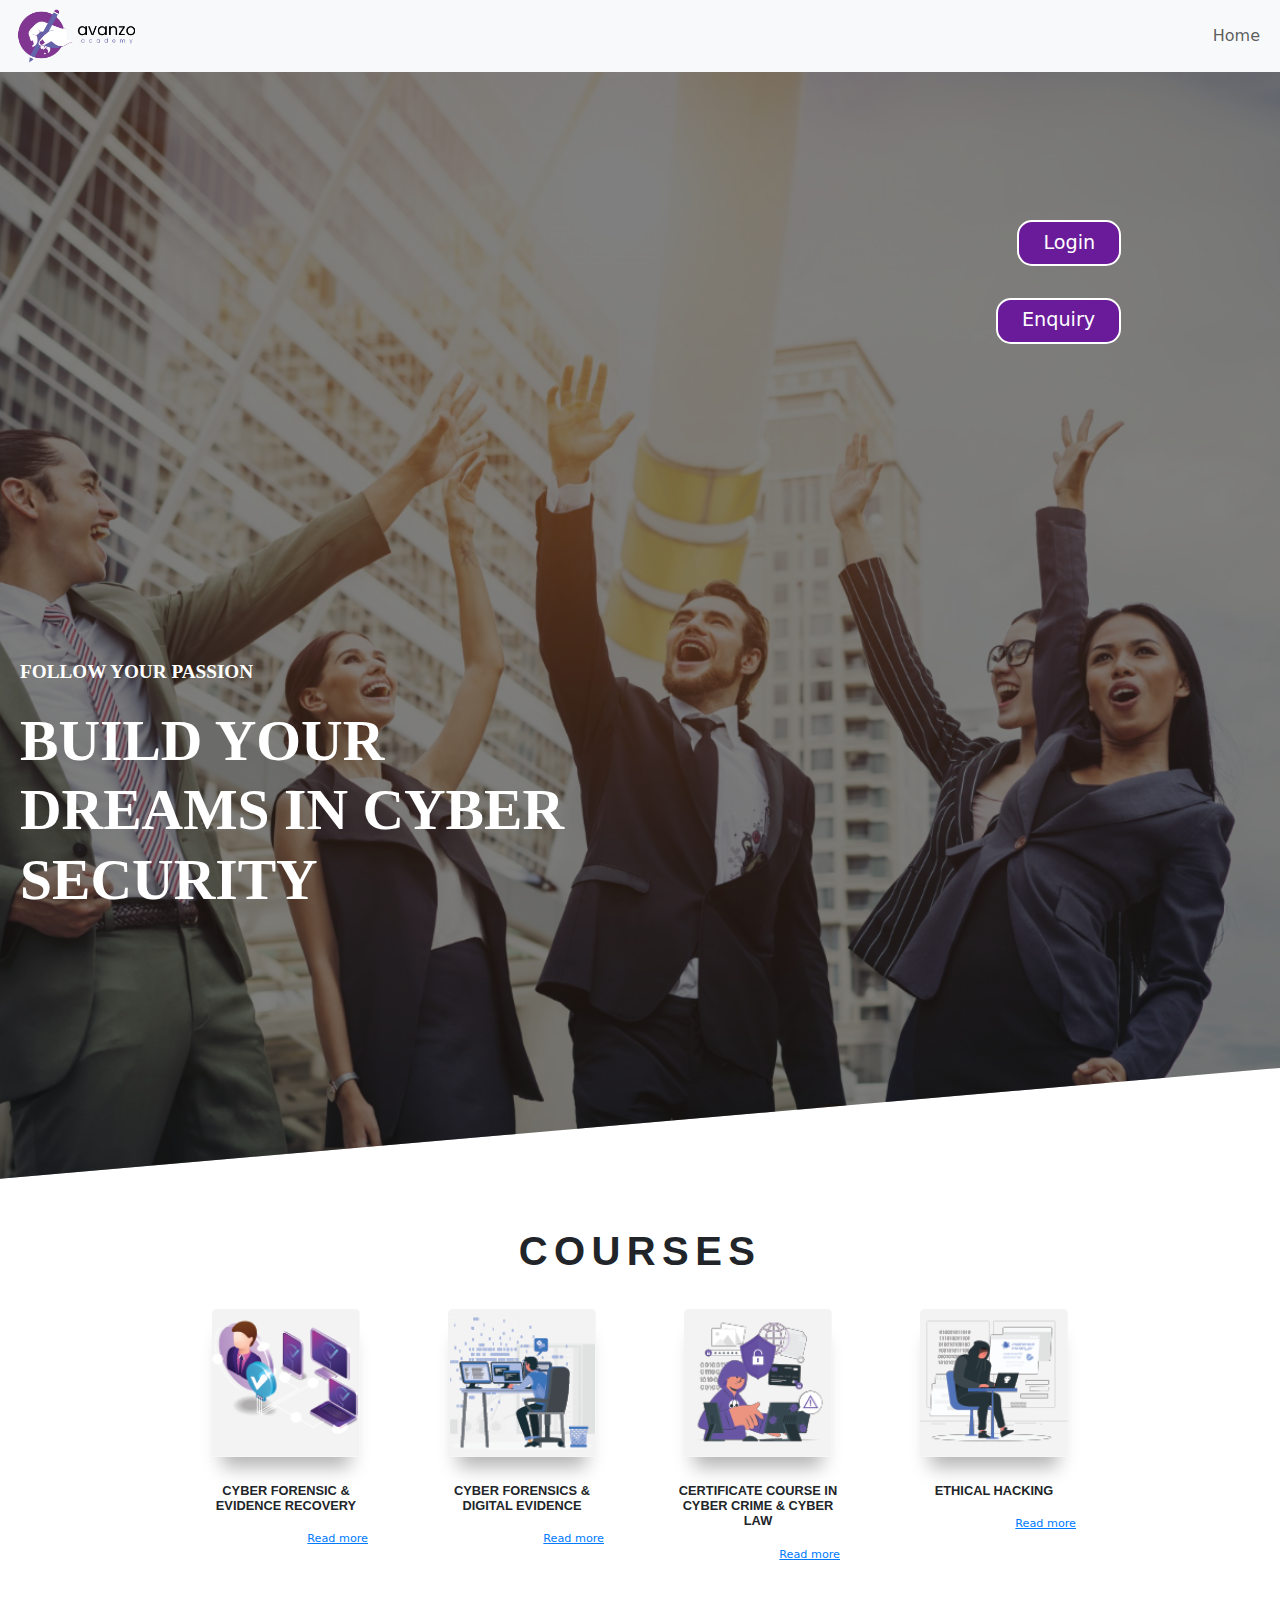
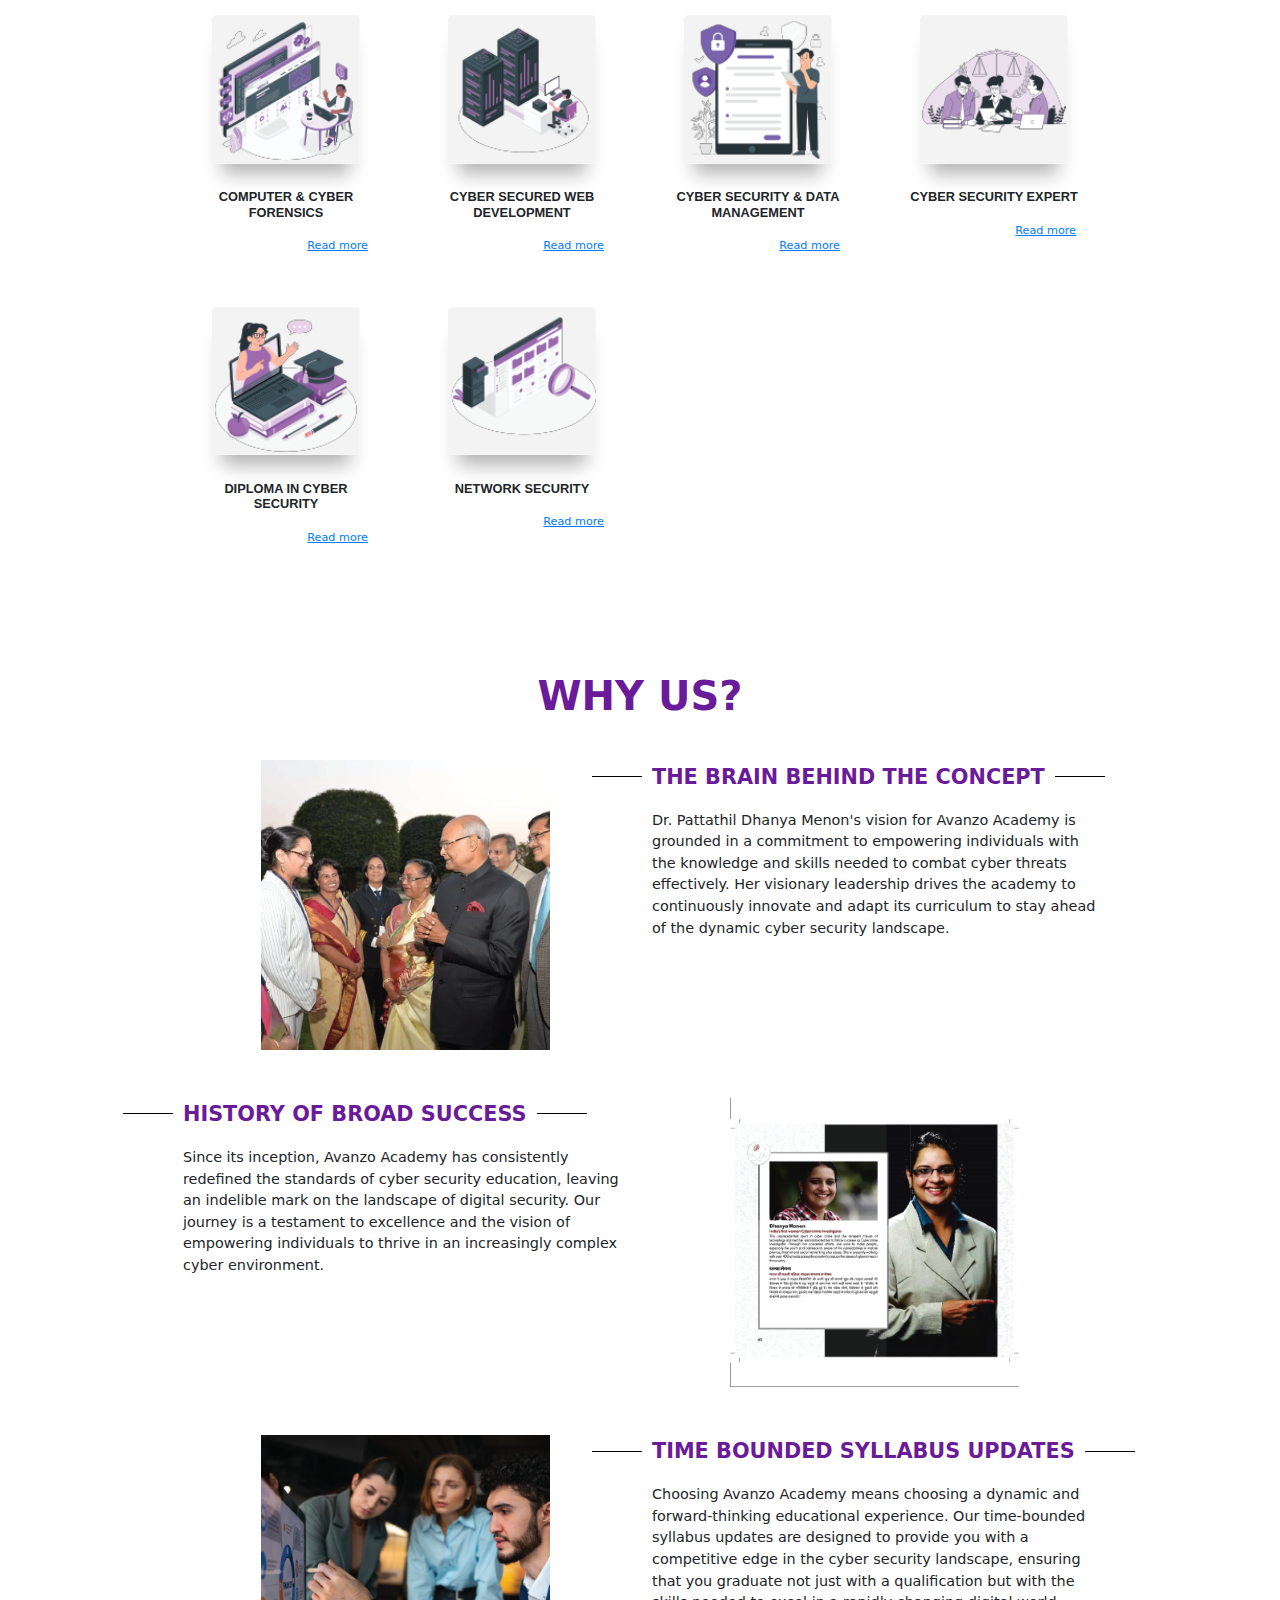
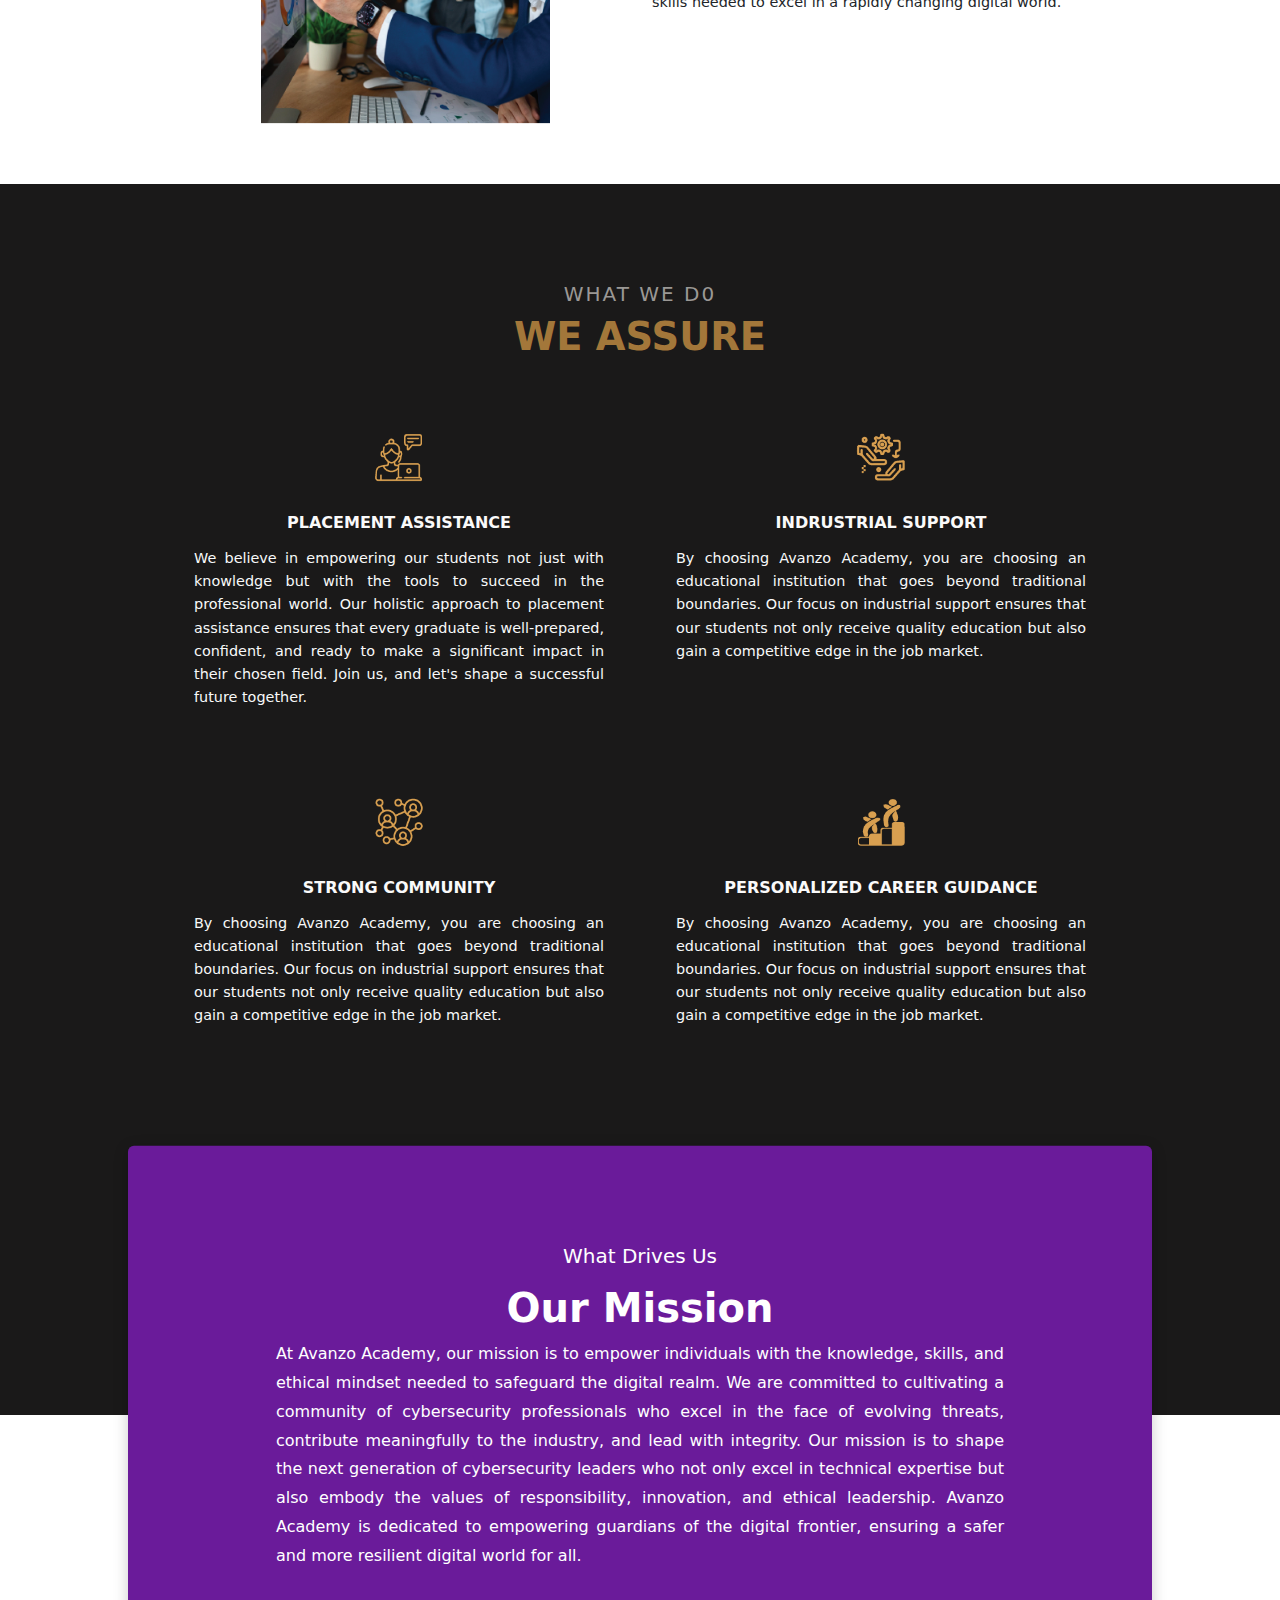
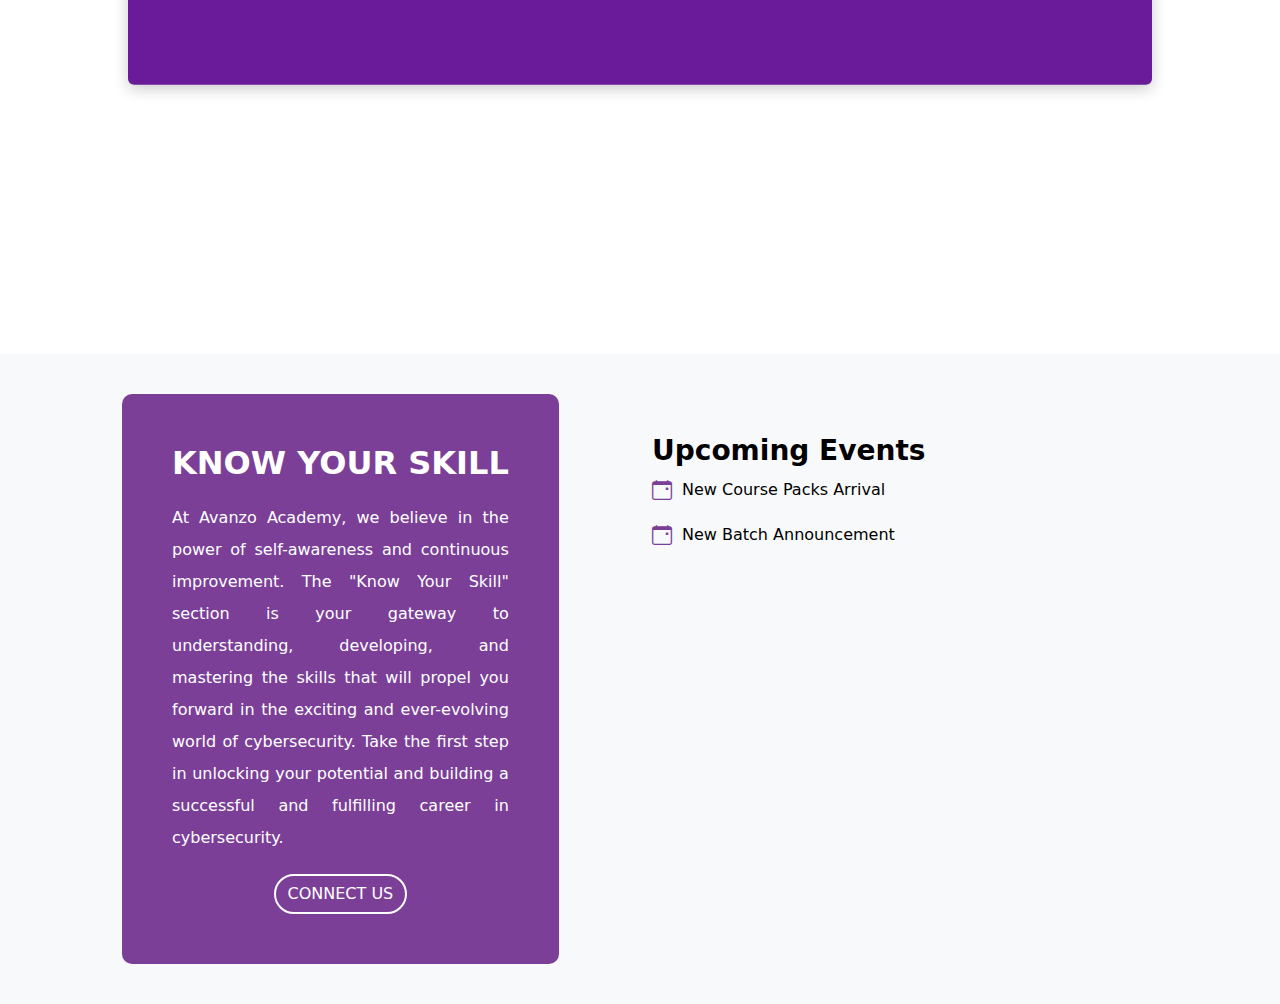
<file: index.html>
<!DOCTYPE html>
<html lang="en">

<head>
    <meta charset="UTF-8">
    <meta name="viewport" content="width=device-width, initial-scale=1.0">
    <title>Avanzo Academy</title>
    <!-- Bootstrap CSS -->
    <link href="https://cdn.jsdelivr.net/npm/bootstrap@5.3.0-alpha1/dist/css/bootstrap.min.css" rel="stylesheet">
    <link rel="stylesheet" href="style.css">
</head>

<body>

    <!-- Navbar -->
    <nav class="navbar navbar-expand-lg navbar-light bg-light">
        <div class="container-fluid">
            <img src="image/logo.png" alt="Futuh International Logo" width="130" height="auto">
            <button class="navbar-toggler" type="button" data-bs-toggle="collapse" data-bs-target="#navbarNav"
                aria-controls="navbarNav" aria-expanded="false" aria-label="Toggle navigation">
                <span class="navbar-toggler-icon"></span>
            </button>
            <div class="collapse navbar-collapse" id="navbarNav">
                <ul class="navbar-nav ms-auto">
                    <li class="nav-item">
                        <a class="nav-link" href="#">Home</a>
                    </li>
                </ul>
            </div>
        </div>
    </nav>

    <section class="hero-section">
        <div class="overlay"></div>
        <div class="container hero-container">
            <div class="hero-content">
                <p>FOLLOW YOUR PASSION</p>
                <h1>BUILD YOUR DREAMS IN CYBER SECURITY</h1>
            </div>
            <div class="btn-group">
                <button class="btn-custom">Login</button>
                <a href="enquiry.html"><button class="btn-custom">Enquiry</button></a>
          
    </section>



    <!-- Course Section -->


    <div class="container course-conatiner my-5">
        <h1 class="text-center mb-4 course-title-section">COURSES</h1>
        <div class="row row-cols-1 row-cols-sm-2 row-cols-md-4 g-4">
            <div class="col">
                <div class="card course-card border-0 text-center">
                    <img src="image/icon1.png" class="card-img-top" alt="Cyber Forensic & Evidence Recovery">
                    <div class="card-body">
                        <p class="course-card-title">CYBER FORENSIC & EVIDENCE RECOVERY</p>

                        <a href="course_contents.html" class="course-link">Read more</a>
                    </div>
                </div>
            </div>
            <div class="col">
                <div class="card course-card border-0 text-center">
                    <img src="image/icon2.png" class="card-img-top" alt="Cyber Forensics & Digital Evidence">
                    <div class="card-body">
                        <p class="course-card-title">CYBER FORENSICS & DIGITAL EVIDENCE</p>

                        <a href="course_contents.html" class="course-link">Read more</a>
                    </div>
                </div>
            </div>
            <div class="col">
                <div class="card course-card border-0 text-center">
                    <img src="image/icon3.png" class="card-img-top" alt="Certificate Course in Cyber Crime & Cyber Law">
                    <div class="card-body">
                        <p class="course-card-title">CERTIFICATE COURSE IN CYBER CRIME & CYBER LAW</p>
                        <a href="course_contents.html" class="course-link">Read more</a>
                    </div>
                </div>
            </div>
            <div class="col">
                <div class="card course-card border-0 text-center">
                    <img src="image/icon4.png" class="card-img-top" alt="Ethical Hacking">
                    <div class="card-body">
                        <p class="course-card-title">ETHICAL HACKING</p>
                        <a href="course_contents.html" class="course-link">Read more</a>
                    </div>
                </div>
            </div>
            <div class="col">
                <div class="card course-card border-0 text-center">
                    <img src="image/icon5.png" class="card-img-top" alt="Computer & Cyber Forensics">
                    <div class="card-body">
                        <p class="course-card-title">COMPUTER & CYBER FORENSICS</p>
                        <a href="course_contents.html" class="course-link">Read more</a>
                    </div>
                </div>
            </div>
            <div class="col">
                <div class="card course-card border-0 text-center">
                    <img src="image/icon6.png" class="card-img-top" alt="Cyber Secured Web Development">
                    <div class="card-body">
                        <p class="course-card-title">CYBER SECURED WEB DEVELOPMENT</p>
                            
                        <a href="course_contents.html" class="course-link">Read more</a>
                    </div>
                </div>
            </div>
            <div class="col">
                <div class="card course-card border-0 text-center">
                    <img src="image/icon7.png" class="card-img-top" alt="Cyber Security & Data Management">
                    <div class="card-body">
                        <p class="course-card-title">CYBER SECURITY & DATA MANAGEMENT</p>
                            

                        <a href="course_contents.html" class="course-link">Read more</a>
                    </div>
                </div>
            </div>
            <div class="col">
                <div class="card course-card border-0 text-center">
                    <img src="image/icon8.png" class="card-img-top" alt="Cyber Security Expert">
                    <div class="card-body">
                        <p class="course-card-title">CYBER SECURITY EXPERT</p>
                        <a href="course_contents.html" class="course-link">Read more</a>
                    </div>
                </div>
            </div>
            <div class="col">
                <div class="card course-card border-0 text-center">
                    <img src="image/icon9.png" class="card-img-top" alt="Diploma in Cyber Security">
                    <div class="card-body">
                        <p class="course-card-title">DIPLOMA IN CYBER SECURITY</p>
                            
                        <a href="course_contents.html" class="course-link">Read more</a>
                    </div>
                </div>
            </div>
            <div class="col">
                <div class="card course-card border-0 text-center">
                    <img src="image/icon10.png" class="card-img-top" alt="Network Security">
                    <div class="card-body">
                        <p class="course-card-title">NETWORK SECURITY</p>
                        <a href="course_contents.html" class="course-link">Read more</a>
                    </div>
                </div>
            </div>
        </div>
    </div>



    <div class="container why-us-section">
        <h1 class="why-us-title">WHY US?</h1>

        <!-- Item 1 -->
        <div class="row why-us-item align-items-center mb-5">
            <div class="col-sm-12 col-md-6 text-center">
                <img src="image/p2.png" alt="The Brain Behind The Concept" class="why-us-image img-fluid">
            </div>
            <div class="col-sm-12 col-md-6 why-us-text">
                <h3 class="why-us-item-title">The Brain Behind The Concept</h3>
                <p>
                    Dr. Pattathil Dhanya Menon's vision for Avanzo Academy is grounded in a commitment to empowering individuals with the knowledge and skills needed to combat cyber threats effectively. Her visionary leadership drives the academy to continuously innovate and adapt its curriculum to stay ahead of the dynamic cyber security landscape.
                </p>
            </div>
        </div>

        <!-- Item 2 -->
        <div class="row why-us-item align-items-center mb-5">
            <div class="col-sm-12 col-md-6 order-md-2 text-center">
                <img src="image/pic.png" alt="History of Broad Success" class="why-us-image img-fluid">
            </div>
            <div class="col-sm-12 col-md-6 why-us-text">
                <h3 class="why-us-item-title">History of Broad Success</h3>
                <p>
                    Since its inception, Avanzo Academy has consistently redefined the standards of cyber security education, leaving an indelible mark on the landscape of digital security. Our journey is a testament to excellence and the vision of empowering individuals to thrive in an increasingly complex cyber environment.
                </p>
            </div>
        </div>

        <!-- Item 3 -->
        <div class="row why-us-item align-items-center">
            <div class="col-sm-12 col-md-6 text-center">
                <img src="image/pc2.png" alt="Time Bounded Syllabus Updates" class="why-us-image img-fluid">
            </div>
            <div class="col-sm-12 col-md-6 why-us-text">
                <h3 class="why-us-item-title">Time Bounded Syllabus Updates</h3>
                <p>
                    Choosing Avanzo Academy means choosing a dynamic and forward-thinking educational experience. Our time-bounded syllabus updates are designed to provide you with a competitive edge in the cyber security landscape, ensuring that you graduate not just with a qualification but with the skills needed to excel in a rapidly changing digital world.
                </p>
            </div>
        </div>
    </div>




    <section class="what-we-do-section py-5">
        <div class="container what-we-do-container">
            <div class="text-center mb-5">
                <h5 class="text-uppercase">WHAT WE D0</h5>
                <h2 class="fw-bold">WE ASSURE</h2>
            </div>
            <div class="row g-4">
                <!-- Placement Assistance -->
                <div class="col-md-6">
                    <div class="assure-card p-4 h-100">
                        <div class="icon mb-3">
                            <img src="image/a1.png" alt="Placement Assistance Icon">
                        </div>
                        <h4 class="">PLACEMENT ASSISTANCE</h4>
                        <p>We believe in empowering our students not just with knowledge but with the tools to succeed in the professional world. Our holistic approach to placement assistance ensures that every graduate is well-prepared, confident, and ready to make a significant impact in their chosen field. Join us, and let's shape a successful future together.</p>
                    </div>
                </div>
                <!-- Industrial Support -->
                <div class="col-md-6">
                    <div class="assure-card p-4 h-100">
                        <div class="icon mb-3">
                            <img src="image/a2.png" alt="Industrial Support Icon">
                        </div>
                        <h4 class="">INDRUSTRIAL SUPPORT</h4>
                        <p>By choosing Avanzo Academy, you are choosing an educational institution that goes beyond traditional boundaries. Our focus on industrial support ensures that our students not only receive quality education but also gain a competitive edge in the job market.</p>
                    </div>
                </div>
                <!-- Industrial Support -->
                <div class="col-md-6">
                    <div class="assure-card p-4 h-100">
                        <div class="icon mb-3">
                            <img src="image/a3.png" alt="Industrial Support Icon">
                        </div>
                        <h4 class="">STRONG COMMUNITY</h4>
                        <p>By choosing Avanzo Academy, you are choosing an educational institution that goes beyond traditional boundaries. Our focus on industrial support ensures that our students not only receive quality education but also gain a competitive edge in the job market.</p>
                    </div>
                </div>
                <!-- Industrial Support -->
                <div class="col-md-6">
                    <div class="assure-card p-4 h-100">
                        <div class="icon mb-3">
                            <img src="image/a4.png" alt="Industrial Support Icon">
                        </div>
                        <h4 class="">PERSONALIZED CAREER GUIDANCE</h4>
                        <p>By choosing Avanzo Academy, you are choosing an educational institution that goes beyond traditional boundaries. Our focus on industrial support ensures that our students not only receive quality education but also gain a competitive edge in the job market.</p>
                    </div>
                </div>
            </div>
        </div>
    </section>
     <!-- Custom Container -->
  <div class="custom-container text-white text-center p-5 rounded">
    <div class="mission-text" >
    <h5 class="mb-3">What Drives Us</h5>
    <h1 class="fw-bold">Our Mission</h1>
    <p>
      At Avanzo Academy, our mission is to empower individuals with the knowledge, skills, and ethical mindset needed to safeguard the digital realm. 
      We are committed to cultivating a community of cybersecurity professionals who excel in the face of evolving threats, contribute meaningfully to the industry, 
      and lead with integrity. Our mission is to shape the next generation of cybersecurity leaders who not only excel in technical expertise but also embody 
      the values of responsibility, innovation, and ethical leadership. Avanzo Academy is dedicated to empowering guardians of the digital frontier, ensuring a safer 
      and more resilient digital world for all.
    </p>
    </div>
  </div>
    <section class="know section">
    <div class="section-wrapper">
        <div class="container">
            <div class="row align-items-start">
                <!-- Know Your Skill Section -->
                <div class="col-md-6 mb-4 mb-md-0">
                    <div class="know-your-skill">
                        <h2>KNOW YOUR SKILL</h2>
                        <p>At Avanzo Academy, we believe in the power of self-awareness and continuous improvement. The "Know Your Skill" section is your gateway to understanding, developing, and mastering the skills that will propel you forward in the exciting and ever-evolving world of cybersecurity. Take the first step in unlocking your potential and building a successful and fulfilling career in cybersecurity.</p>
                        <a href="#" class="btn btn-outline-light">CONNECT US</a>
                    </div>
                </div>
    
                <!-- Upcoming Events Section -->
                <div class="col-md-6">
                    <div class="upcoming-events">
                        <h3>Upcoming Events</h3>
                        <div class="event">
                            <i class="bi bi-calendar-event"></i>
                            <span>New Course Packs Arrival</span>
                        </div>
                        <div class="event">
                            <i class="bi bi-calendar-event"></i>
                            <span>New Batch Announcement</span>
                        </div>
                    </div>
                </div>
            </div>
    
            <!-- Social Media Icons -->
        </div>
    </div>
</section>
  


    <!-- Bootstrap JS -->
    <script src="https://cdn.jsdelivr.net/npm/bootstrap@5.3.0/dist/js/bootstrap.bundle.min.js"></script>
    <script src="https://cdn.jsdelivr.net/npm/@popperjs/core@2.11.6/dist/umd/popper.min.js"></script>
    <link href="https://cdn.jsdelivr.net/npm/bootstrap-icons/font/bootstrap-icons.css" rel="stylesheet">
    <script src="https://cdn.jsdelivr.net/npm/bootstrap@5.3.0-alpha1/dist/js/bootstrap.bundle.min.js"></script>
</body>

</html>
</file>
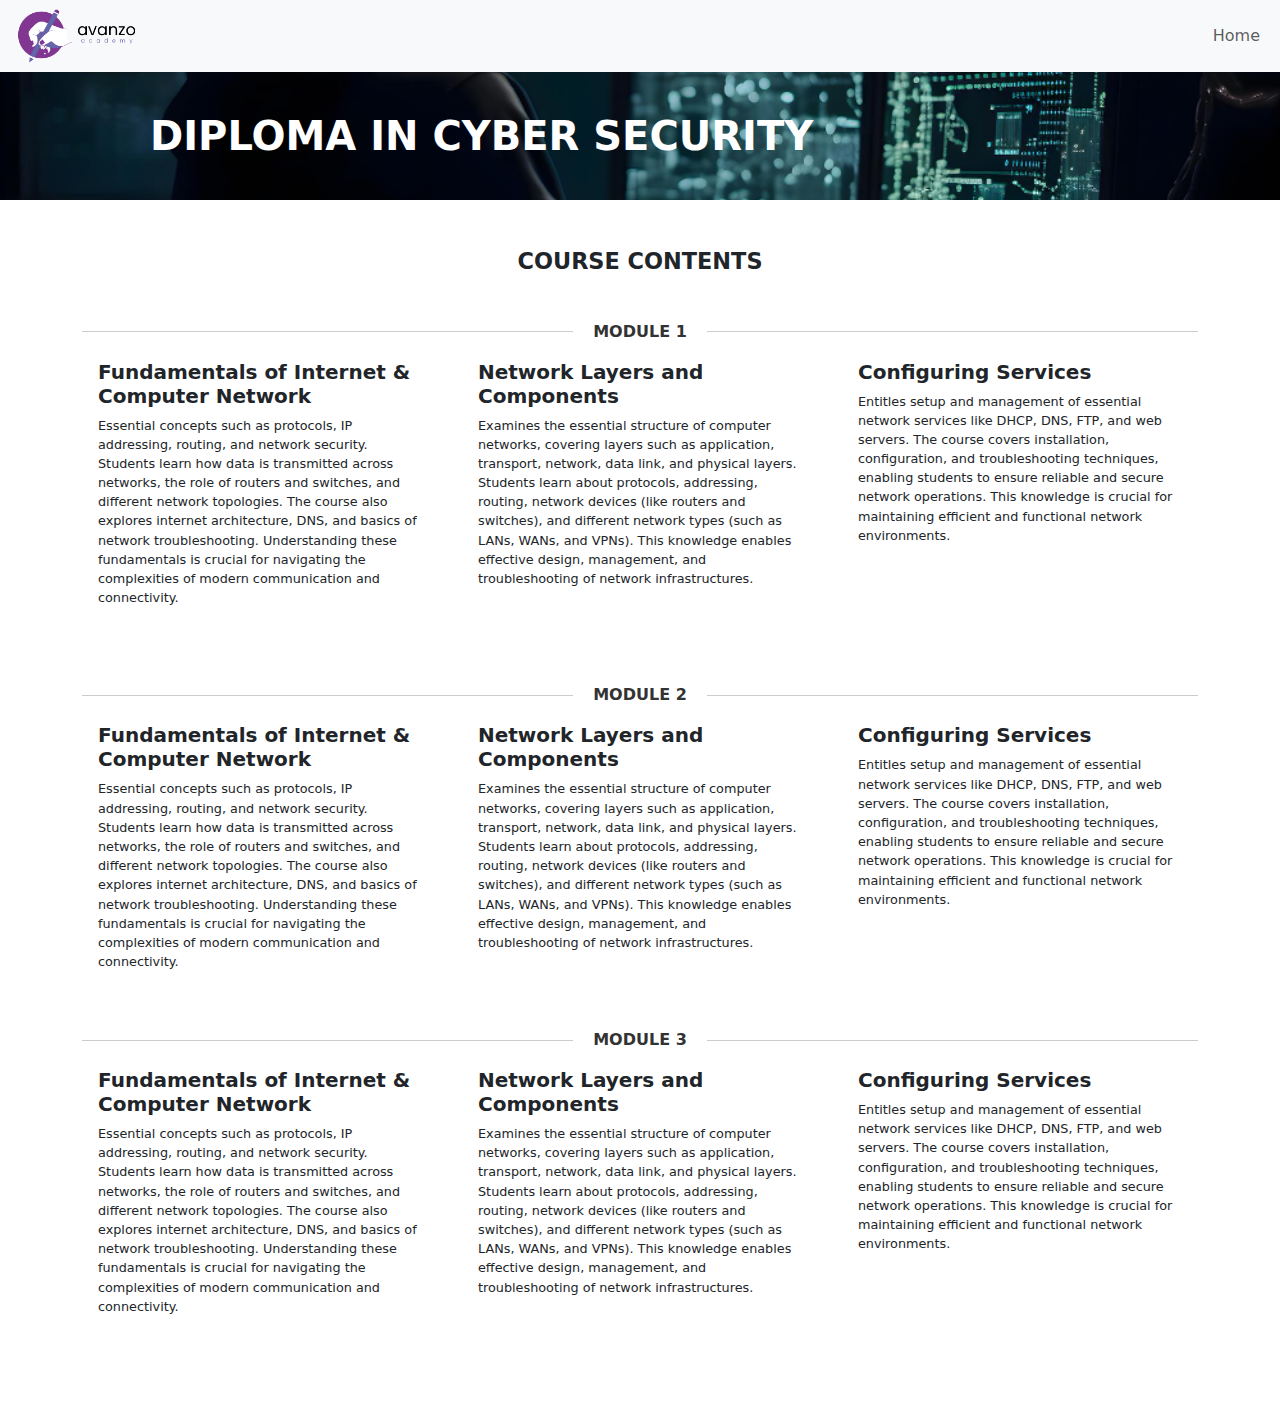
<file: course_contents.html>
<!DOCTYPE html>
<html lang="en">
<head>
    <meta charset="UTF-8">
    <meta name="viewport" content="width=device-width, initial-scale=1.0">
    <title>Course Contents</title>
    <link href="https://cdn.jsdelivr.net/npm/bootstrap@5.3.0/dist/css/bootstrap.min.css" rel="stylesheet">
    <link rel="stylesheet" href="style.css">
</head>
<body>

    
    <!-- Navbar -->
    <nav class="navbar navbar-expand-lg navbar-light bg-light">
        <div class="container-fluid">
            <img src="image/logo.png" alt="Futuh International Logo" width="130" height="auto">
            <button class="navbar-toggler" type="button" data-bs-toggle="collapse" data-bs-target="#navbarNav"
                aria-controls="navbarNav" aria-expanded="false" aria-label="Toggle navigation">
                <span class="navbar-toggler-icon"></span>
            </button>
            <div class="collapse navbar-collapse" id="navbarNav">
                <ul class="navbar-nav ms-auto">
                    <li class="nav-item">
                        <a class="nav-link" href="#">Home</a>
                    </li>
                </ul>
            </div>
        </div>
    </nav>


    <div class="text-center cta-section mb-4">
        <h1 class="cta-heading">DIPLOMA IN CYBER SECURITY</h1>
    </div>


    <div class="container my-5">
        <h2 class="course-contents-title">COURSE CONTENTS</h2>
        <div class="module-separator">
          <span class="module-text">MODULE 1</span>
        </div>
        <div class="row">
            <div class="col-md-4 mb-4">
                <div class="card h-100 border-0">
                    <div class="card-body">
                        <h5 class="card-title fw-bold">Fundamentals of Internet & Computer Network</h5>
                        <p class="course-content-card-text">
                            Essential concepts such as protocols, IP addressing, routing, and network security.
                            Students learn how data is transmitted across networks, the role of routers and switches, and
                            different network topologies. The course also explores internet architecture, DNS, and basics
                            of network troubleshooting. Understanding these fundamentals is crucial for navigating the
                            complexities of modern communication and connectivity.
                        </p>
                    </div>
                </div>
            </div>
            <div class="col-md-4 mb-4">
                <div class="card h-100 border-0">
                    <div class="card-body">
                        <h5 class="card-title fw-bold">Network Layers and Components</h5>
                        <p class="course-content-card-text">
                            Examines the essential structure of computer networks, covering layers such as application,
                            transport, network, data link, and physical layers. Students learn about protocols, addressing,
                            routing, network devices (like routers and switches), and different network types (such as LANs,
                            WANs, and VPNs). This knowledge enables effective design, management, and troubleshooting of
                            network infrastructures.
                        </p>
                    </div>
                </div>
            </div>
            <div class="col-md-4 mb-4">
                <div class="card h-100 border-0">
                    <div class="card-body">
                        <h5 class="card-title fw-bold">Configuring Services</h5>
                        <p class="course-content-card-text">
                            Entitles setup and management of essential network services like DHCP, DNS, FTP, and web servers.
                            The course covers installation, configuration, and troubleshooting techniques, enabling students
                            to ensure reliable and secure network operations. This knowledge is crucial for maintaining
                            efficient and functional network environments.
                        </p>
                    </div>
                </div>
            </div>
        </div>

        <div class="module-separator">
            <span class="module-text">MODULE 2</span>
          </div>
        <div class="row gy-4">
            <div class="col-lg-4 lg-md-6">
                <div class="card h-100 border-0">
                    <div class="card-body">
                        <h5 class="card-title fw-bold">Fundamentals of Internet & Computer Network</h5>
                        <p class="course-content-card-text">
                            Essential concepts such as protocols, IP addressing, routing, and network security.
                            Students learn how data is transmitted across networks, the role of routers and switches, and
                            different network topologies. The course also explores internet architecture, DNS, and basics
                            of network troubleshooting. Understanding these fundamentals is crucial for navigating the
                            complexities of modern communication and connectivity.
                        </p>
                    </div>
                </div>
            </div>
            <div class="col-md-4 mb-4">
                <div class="card h-100 border-0">
                    <div class="card-body">
                        <h5 class="card-title fw-bold">Network Layers and Components</h5>
                        <p class="course-content-card-text">
                            Examines the essential structure of computer networks, covering layers such as application,
                            transport, network, data link, and physical layers. Students learn about protocols, addressing,
                            routing, network devices (like routers and switches), and different network types (such as LANs,
                            WANs, and VPNs). This knowledge enables effective design, management, and troubleshooting of
                            network infrastructures.
                        </p>
                    </div>
                </div>
            </div>
            <div class="col-md-4 mb-4">
                <div class="card h-100 border-0">
                    <div class="card-body">
                        <h5 class="card-title fw-bold">Configuring Services</h5>
                        <p class="course-content-card-text">
                            Entitles setup and management of essential network services like DHCP, DNS, FTP, and web servers.
                            The course covers installation, configuration, and troubleshooting techniques, enabling students
                            to ensure reliable and secure network operations. This knowledge is crucial for maintaining
                            efficient and functional network environments.
                        </p>
                    </div>
                </div>
            </div>
        </div>

        <div class="module-separator">
            <span class="module-text">MODULE 3</span>
          </div>
        <div class="row gy-4">
            <div class="col-lg-4 lg-md-6">
                <div class="card h-100 border-0">
                    <div class="card-body">
                        <h5 class="card-title fw-bold">Fundamentals of Internet & Computer Network</h5>
                        <p class="course-content-card-text">
                            Essential concepts such as protocols, IP addressing, routing, and network security.
                            Students learn how data is transmitted across networks, the role of routers and switches, and
                            different network topologies. The course also explores internet architecture, DNS, and basics
                            of network troubleshooting. Understanding these fundamentals is crucial for navigating the
                            complexities of modern communication and connectivity.
                        </p>
                    </div>
                </div>
            </div>
            <div class="col-md-4 mb-4">
                <div class="card h-100 border-0">
                    <div class="card-body">
                        <h5 class="card-title fw-bold">Network Layers and Components</h5>
                        <p class="course-content-card-text">
                            Examines the essential structure of computer networks, covering layers such as application,
                            transport, network, data link, and physical layers. Students learn about protocols, addressing,
                            routing, network devices (like routers and switches), and different network types (such as LANs,
                            WANs, and VPNs). This knowledge enables effective design, management, and troubleshooting of
                            network infrastructures.
                        </p>
                    </div>
                </div>
            </div>
            <div class="col-md-4 mb-4">
                <div class="card h-100 border-0">
                    <div class="card-body">
                        <h5 class="card-title fw-bold">Configuring Services</h5>
                        <p class="course-content-card-text">
                            Entitles setup and management of essential network services like DHCP, DNS, FTP, and web servers.
                            The course covers installation, configuration, and troubleshooting techniques, enabling students
                            to ensure reliable and secure network operations. This knowledge is crucial for maintaining
                            efficient and functional network environments.
                        </p>
                    </div>
                </div>
            </div>
        </div>
    </div>

    <script src="https://cdn.jsdelivr.net/npm/bootstrap@5.3.0/dist/js/bootstrap.bundle.min.js"></script>
</body>
</html>
</file>
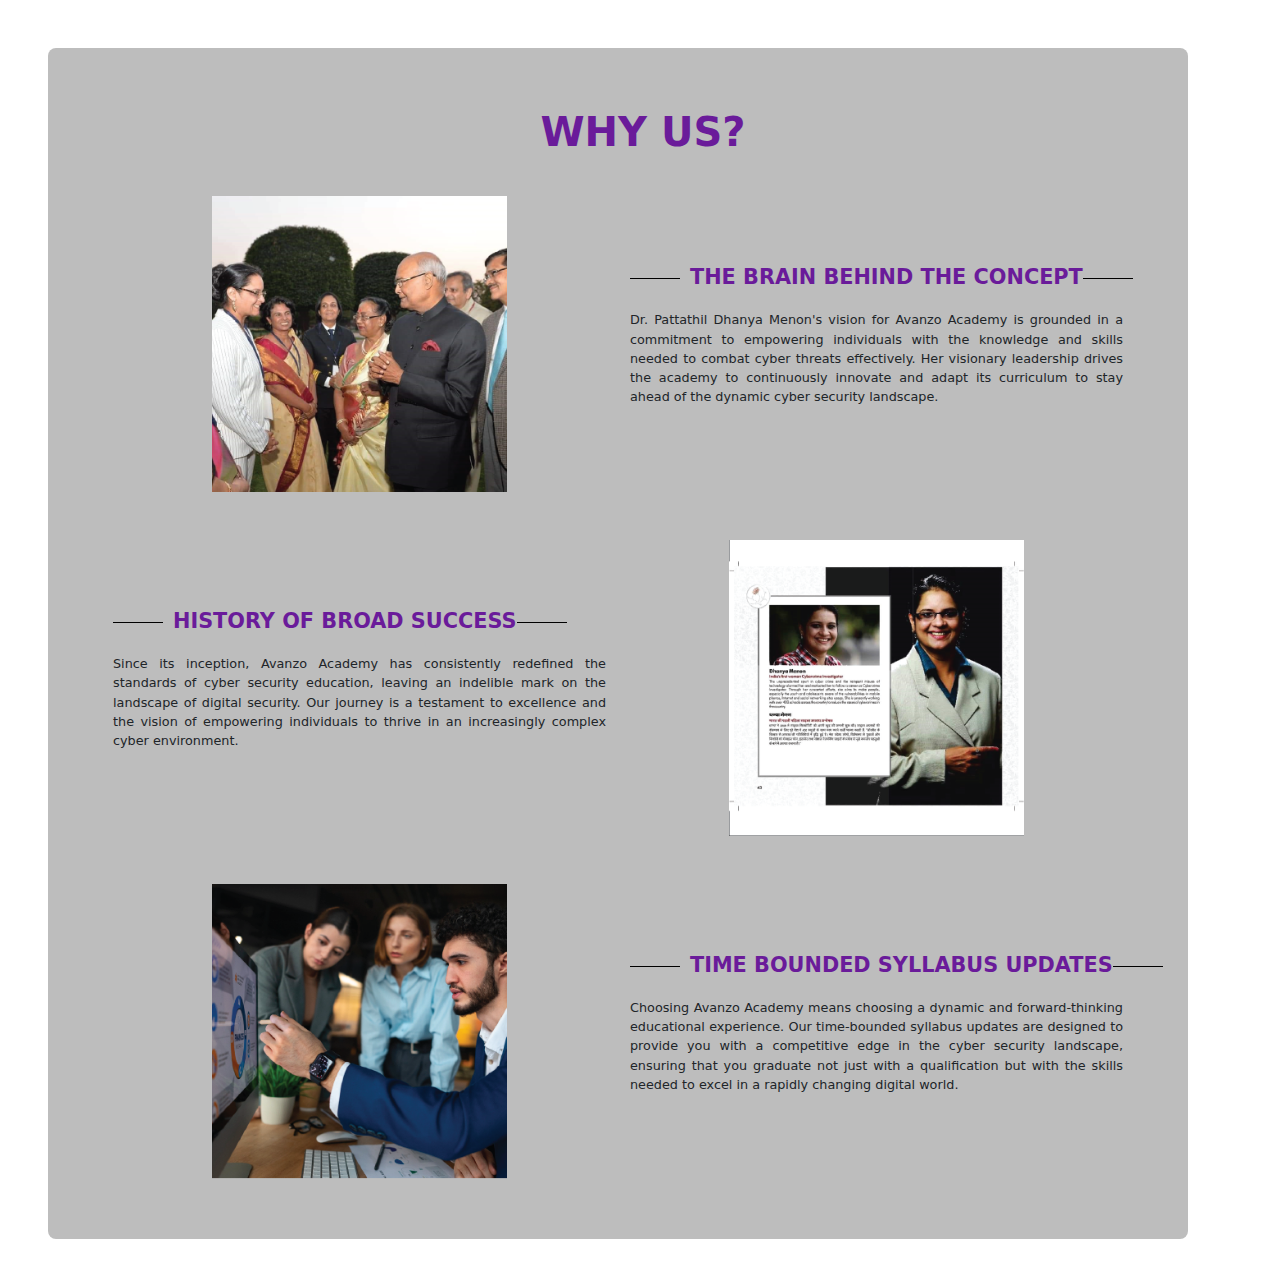
<file: courses.html>
<!DOCTYPE html>
<html lang="en">
<head>
    <meta charset="UTF-8">
    <meta name="viewport" content="width=device-width, initial-scale=1.0">
    <title>Courses Section</title>
    <link href="https://cdn.jsdelivr.net/npm/bootstrap@5.3.0-alpha3/dist/css/bootstrap.min.css" rel="stylesheet">
    <style>
       .why-us-section {
    margin: 48px;
    padding: 60px 65px;
    background-color: #bdbdbd;
    border-radius: 8px;
}

.why-us-title {
    font-size: 2.5rem;
    font-weight: bolder;
    color: #6a1b9a;
    text-align: center;
    margin-bottom: 40px;
    margin-left: 50px;
}

.why-us-item-title {
    font-size: 1.3rem;
    font-weight: bold;
    color: #6a1b9a;
    text-transform: uppercase;
    text-align: left;
    margin-bottom: 20px;
    position: relative;
    margin-left: 60px;
}

.why-us-item-title::before,
.why-us-item-title::after {
    content: "";
    position: absolute;
    top: 50%;
    width: 50px;
    height: 1px;
    background-color: #000;
}

.why-us-item-title::before {
    left: -60px;
}

.why-us-image {
    width: 60%;
}

.why-us-text p {
    font-size: 0.8rem;
    text-align: justify;
}

@media (max-width: 768px) {

    .why-us-section {
        margin: 50px 0;
    }
    .why-us-item-title {
        text-align: center;
    }

    .why-us-item-title::before,
    .why-us-item-title::after {
        display: none;
    }

    .why-us-image {
        margin-bottom: 20px;
    }
}

    </style>
</head>
<body>
    <div class="container why-us-section">
        <h1 class="why-us-title">WHY US?</h1>
    
        <!-- Item 1 -->
        <div class="row why-us-item align-items-center mb-5">
            <div class="col-md-6 text-center">
                <img src="p2.png" alt="The Brain Behind The Concept" class="why-us-image img-fluid">
            </div>
            <div class="col-md-6 why-us-text">
                <h3 class="why-us-item-title">The Brain Behind The Concept</h3>
                <p>
                    Dr. Pattathil Dhanya Menon's vision for Avanzo Academy is grounded in a commitment to empowering individuals with the knowledge and skills needed to combat cyber threats effectively. Her visionary leadership drives the academy to continuously innovate and adapt its curriculum to stay ahead of the dynamic cyber security landscape.
                </p>
            </div>
        </div>
    
        <!-- Item 2 -->
        <div class="row why-us-item align-items-center mb-5">
            <div class="col-md-6 order-md-2 text-center">
                <img src="pic.png" alt="History of Broad Success" class="why-us-image img-fluid">
            </div>
            <div class="col-md-6 why-us-text">
                <h3 class="why-us-item-title">History of Broad Success</h3>
                <p>
                    Since its inception, Avanzo Academy has consistently redefined the standards of cyber security education, leaving an indelible mark on the landscape of digital security. Our journey is a testament to excellence and the vision of empowering individuals to thrive in an increasingly complex cyber environment.
                </p>
            </div>
        </div>
    
        <!-- Item 3 -->
        <div class="row why-us-item align-items-center">
            <div class="col-md-6 text-center">
                <img src="pc2.png" alt="Time Bounded Syllabus Updates" class="why-us-image img-fluid">
            </div>
            <div class="col-md-6 why-us-text">
                <h3 class="why-us-item-title">Time Bounded Syllabus Updates</h3>
                <p>
                    Choosing Avanzo Academy means choosing a dynamic and forward-thinking educational experience. Our time-bounded syllabus updates are designed to provide you with a competitive edge in the cyber security landscape, ensuring that you graduate not just with a qualification but with the skills needed to excel in a rapidly changing digital world.
                </p>
            </div>
        </div>
    </div>
    
    <script src="https://cdn.jsdelivr.net/npm/bootstrap@5.3.0-alpha3/dist/js/bootstrap.bundle.min.js"></script>
</body>
</html>
</file>
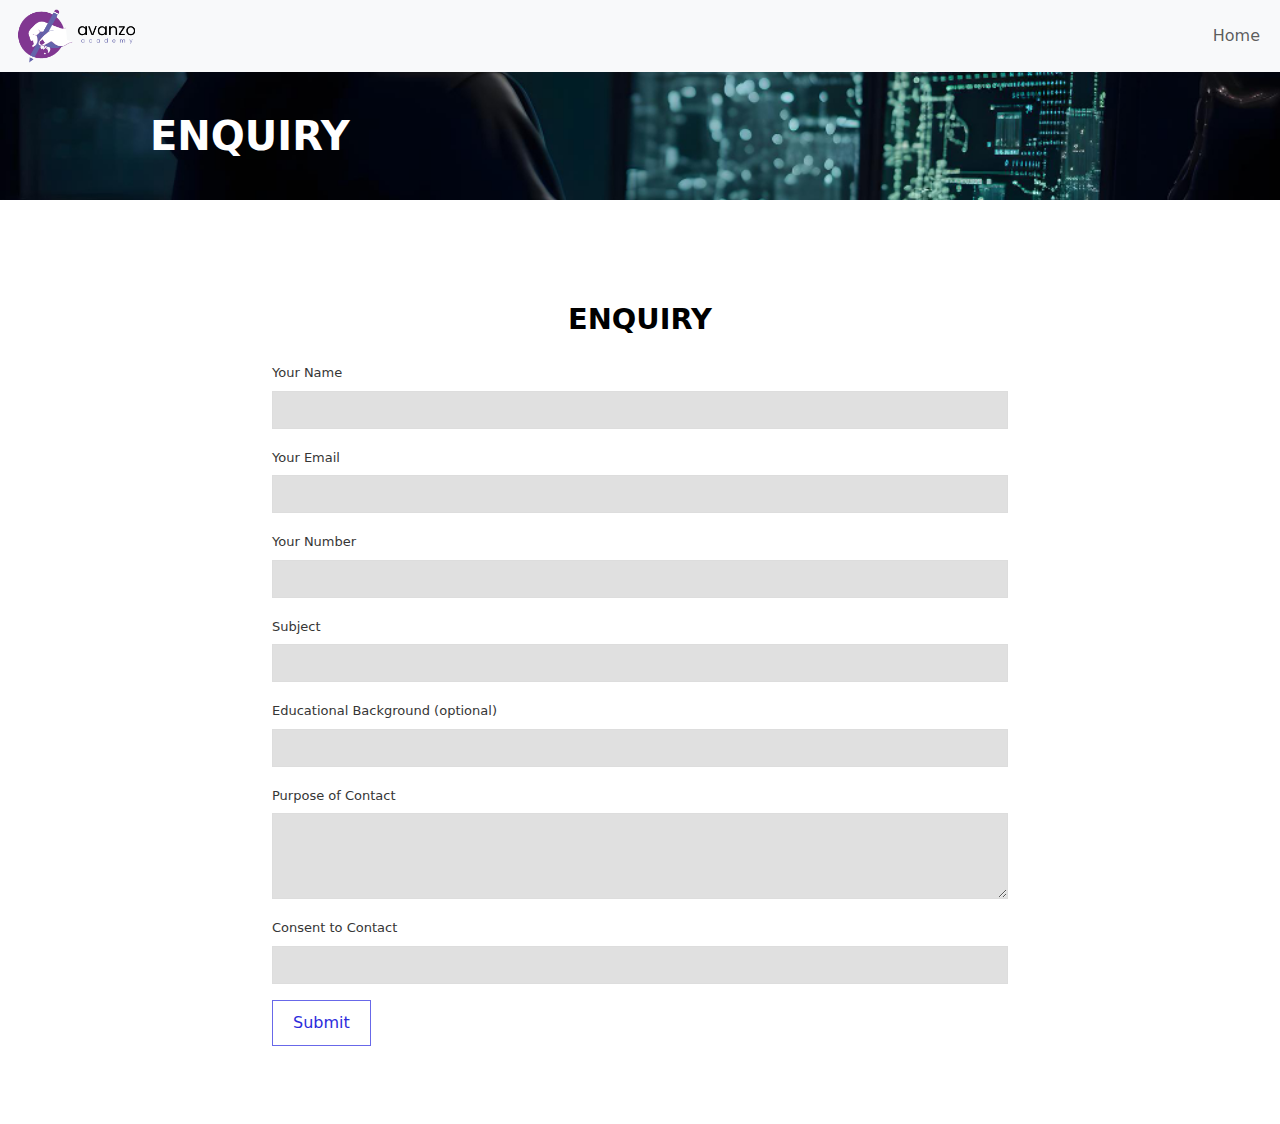
<file: enquiry.html>
<!DOCTYPE html>
<html lang="en">
<head>
    <meta charset="UTF-8">
    <meta name="viewport" content="width=device-width, initial-scale=1.0">
    <title>Enquiry Section</title>
    <link href="https://cdn.jsdelivr.net/npm/bootstrap@5.3.0-alpha3/dist/css/bootstrap.min.css" rel="stylesheet">
    <link rel="stylesheet" href="style.css" >
</head>
<body>

     <!-- Navbar -->
     <nav class="navbar navbar-expand-lg navbar-light bg-light">
        <div class="container-fluid">
            <img src="image/logo.png" alt="Futuh International Logo" width="130" height="auto">
            <button class="navbar-toggler" type="button" data-bs-toggle="collapse" data-bs-target="#navbarNav"
                aria-controls="navbarNav" aria-expanded="false" aria-label="Toggle navigation">
                <span class="navbar-toggler-icon"></span>
            </button>
            <div class="collapse navbar-collapse" id="navbarNav">
                <ul class="navbar-nav ms-auto">
                    <li class="nav-item">
                        <a class="nav-link" href="#">Home</a>
                    </li>
                </ul>
            </div>
        </div>
    </nav>


    <div class="text-center cta-section mb-4">
        <h1 class="cta-heading">ENQUIRY</h1>
    </div>
    <section class="enquiry-section d-flex align-items-center text-white">
        <div class="container py-5">
           
            <div class="row justify-content-center">
                <div class="col-lg-8">
                    <h2 class="enquiry-title text-center mb-4">ENQUIRY</h2>
                    <form class="row g-3">
                        <div class="col-12">
                            <label for="name" class="form-label">Your Name</label>
                            <input type="text" class="form-control" id="name" required>
                        </div>
                        <div class="col-12">
                            <label for="email" class="form-label">Your Email</label>
                            <input type="email" class="form-control" id="email" required>
                        </div>
                        <div class="col-12">
                            <label for="number" class="form-label">Your Number</label>
                            <input type="tel" class="form-control" id="number" required>
                        </div>
                        <div class="col-12">
                            <label for="subject" class="form-label">Subject</label>
                            <input type="text" class="form-control" id="subject" required>
                        </div>
                        <div class="col-12">
                            <label for="education" class="form-label">Educational Background (optional)</label>
                            <input type="text" class="form-control" id="education">
                        </div>
                        <div class="col-12">
                            <label for="purpose" class="form-label">Purpose of Contact</label>
                            <textarea class="form-control" id="purpose" rows="3" required></textarea>
                        </div>
                        <div class="col-12">
                            <label for="consent" class="form-label">Consent to Contact</label>
                            <input type="text" class="form-control" id="consent" required>
                        </div>
                        <div class="col-12 text-start">
                            <button type="submit" class="btn btn-outline">Submit</button>
                        </div>
                    </form>
                </div>
            </div>
        </div>
    </section>
    <script src="https://cdn.jsdelivr.net/npm/bootstrap@5.3.0-alpha3/dist/js/bootstrap.bundle.min.js"></script>
</body>
</html>
</file>
<file: style.css>
body {
   
    margin: 0;
    padding: 0;
}

.hero-section {
    position: relative;
    background: url('image/people.jpg') no-repeat center center/cover;
    height: 123vh;
    color: white;
    clip-path: polygon(0 0, 100% 0, 100% 90%, 0 100%);
}

.overlay {
    position: absolute;
    top: 0;
    left: 0;
    width: 100%;
    height: 100%;
    background: rgba(0, 0, 0, 0.5);
}

.hero-content {
    position: absolute;
    bottom: 17%;
    left: 0%;
    z-index: 1;
    text-align: left;
    max-width: 600px;
    font-family: 'Warnock Pro Bold Caption';
}

.hero-container {
    position: relative;
    height: 100%;
    padding: 0 5%;
    margin-left: 20px;
}

.hero-content h1 {
    font-size: 3.6rem;
    font-weight: bold;
    line-height: 1.2;
    white-space: normal;
    text-align: left;
    margin-bottom: 4.8rem;
    padding: 0%;
    
}

.hero-content p {
    font-size: 1.2rem;
    margin-bottom: 1.2rem;
    font-weight: bold;
}

.btn-custom {
    margin: 1rem;
    padding: 0.4rem 1.5rem;
    font-size: 1.2rem;
    border-radius: 15px;
    background-color: #6a1b9a;
    color: white;
    border: solid 2.5px white;
}

.btn-custom:hover {
    color: white;
}

.btn-group {
    position: absolute;
    top: 12%;
    right: 2%;
    display: flex;
    flex-direction: column;
    align-items: flex-end;
}



.btn-custom::after {
    content: '→'; /* Arrow symbol */
    font-size: 18px;
    color: white;
    position: absolute;
    right: 20px; /* Adjust spacing for the arrow */
    opacity: 0;
    transform: translateX(-10px); /* Slide-in effect */
    transition: background-color 0.4s ease, border-color 0.4s ease, transform 0.4s ease; /* Smooth hover effect */
}

.btn-custom:hover::after {
    opacity: 1;
    transform: translateX(0); /* Arrow slides into view */
}

.btn-custom:hover {
    border-color: white; /* Optional hover effect for button */
    padding: 0.4rem 2.4rem;

}


/* Course Section */


.course-conatiner {
    padding: 0px 110px 0px 110px;
}
.course-title-section {
    font-family: 'ATF Alternate Gothic ExtraCondensed Bold', sans-serif;
    font-size: 2.5rem;
    letter-spacing: 0.4rem; /* Added spacing between letters */
    font-weight: bold;
    margin-top: 1.5rem;
    margin-bottom: 2.9rem;
}
.course-link {
    color: #007bff;
    font-size: 0.7rem;
    float: right; /* Aligns the button to the right */
    padding: 2px 8px 2px 8px;
}
.course-link:hover {
    text-decoration: underline;
    background: rgb(219, 219, 219);
    padding: 2px 8px 2px 8px;
}

.course-link:hover:after {
    content: '→'; /* Arrow symbol */
    transition: 0.6;
    
}

.card-img-top {
    width: 70%;
    margin: 0 auto;
    box-shadow: 0px 20px 18px -10px rgba(0.3, 0, 0, 0.3);
    margin-top: 10px;
}

.course-card-title {
    font-family: 'ATF Alternate Gothic ExtraCondensed Bold', sans-serif;
    font-size: 0.8rem;
    margin-top: 0.6rem;
    display: -webkit-box;
    -webkit-box-orient: vertical;
    overflow: hidden;
    text-overflow: ellipsis;
    line-height: 1.2;
    font-weight: bold;
    white-space: pre-wrap;
}

   /* Responsive Design */
@media (max-width: 767px) {

   .hero-section {
    height: 140vh;
}
    .btn-group {
    top: 8%;
    margin-right: 110px;
}

}



 /* Default Styles (for larger screens) */
 .why-us-section {
    padding: 60px 113px;
    background-color: #ffffff;
    border-radius: 8px;
}

.why-us-title {
    font-size: 2.5rem;
    font-weight: bolder;
    color: #6a1b9a;
    text-align: center;
    margin-bottom: 40px;
}

.why-us-text {
    margin-bottom: 90px;
}

.why-us-item-title {
font-size: 1.3rem;
font-weight: bold;
color: #6a1b9a;
text-transform: uppercase;
margin-bottom: 20px;
position: relative;
text-align: center;
display: inline-block;
}

.why-us-item-title::before,
.why-us-item-title::after {
content: "";
position: absolute;
top: 50%;
width: 50px;
height: 1px;
background-color: #000;
}

.why-us-item-title::before {
left: -60px;
margin-top: -1px;
}

.why-us-item-title::after {
right: -60px;
margin-top: -1px;
}

.why-us-image {
    width: 65%;
}

.why-us-text p {
    font-size: 0.9rem;
    text-align: left;
}

/* Responsive Design for 768px and Smaller Screens */
@media (max-width: 768px) {
    .why-us-section {
        padding: 30px 20px;
    }

    .why-us-title {
        font-size: 2rem;
        margin-bottom: 30px;
    }

    .why-us-text p {
        font-size: 0.85rem;
    }

    .why-us-item-title {
        font-size: 1.2rem;
        text-align: center;
        margin-left: 0;
    }

    .why-us-item-title::before,
    .why-us-item-title::after {
        display: none;
    }

    .why-us-image {
        width: 75%;
        margin-bottom: 20px;
    }

    .why-us-item {
        flex-direction: column;
    }

    .why-us-text {
        text-align: center;
        margin-bottom: 40px;
    }
}


.kerala {
    background-color: antiquewhite;
    width: 100%;
}










.what-we-do-section {
    background-color: #1a1919;
    z-index: 1;
    position: relative;
    
}
.what-we-do-section h5 {
    color: #9b9895;
    letter-spacing: 2px;
}
.what-we-do-section h2 {
    font-size: 2.4rem;
    font-weight: 700;
    color: #a3773a;
}

.what-we-do-container {
    margin-bottom: 250px;
    padding: 50px 100px 50px 100px;
}
.assure-card {
   
    border: none;
    border-radius: 8px;
 
    color: #f8f9fa;
    text-align: center;
}
.assure-card h4 {
    font-size: 1rem;
    font-weight: 700;
    margin-bottom: 15px;
    color: #fafafa;
}
.assure-card p {
    font-size: 0.9rem;
    line-height: 1.6;
    text-align: justify;
}
.icon img {
    width: 50px;
    height: 50px;
    margin-bottom: 15px;
}

 /* Responsive Design */
 @media (max-width: 767px) {
    .what-we-do-container {
      padding: 0;
      
    }
 }


.know section {
    z-index: 1;
    position: relative;
   

}

.section-wrapper {
    background-color: #f8f9fa; /* Light gray background for the section */

}
.know-your-skill {
    background-color: #7b3f98;
    color: white;
    padding: 50px;
    border-radius: 10px;
    height: 100%;
    width: 80%;
    display: flex;
    flex-direction: column;
    justify-content: space-between;
    margin: 40px;
}
.know-your-skill h2 {
    font-weight: bold;
    text-align: center;
    margin-bottom: 20px;
}
.know-your-skill p {
    text-align: justify;
    margin-bottom: 20px;
    line-height: 2;
}
.know-your-skill .btn {
    display: block;
    margin: 0 auto;
    border: 2px solid white;
    border-radius: 20px;
    color: white;
}
.upcoming-events h3 {
    font-weight: bold;
    margin-top: 80px;
    color: #000000;
}
.upcoming-events .event {
    display: flex;
    align-items: center;
    gap: 10px;
    margin-bottom: 15px;
}
.upcoming-events .event i {
    font-size: 20px;
    color: #7b3f98;
}

.upcoming-events .event span {
    color: #000000;
}
.social-icons a {
    color: white;
    font-size: 18px;
    margin: 5px;
}



     /* Responsive Design */
     @media (max-width: 767px) {
        .upcoming-events {
          
        }
     }

.custom-container {
    position: relative;
    left: 50%;
    transform: translate(-50%, -50%);
    z-index: 10;
    background-color: #6a1b9a; /* Purple background */
    color: white;
    max-width: 80%;
    box-shadow: 0px 4px 15px rgba(0, 0, 0, 0.2);
    
    
  }

  .mission-text {
    padding: 50px 100px;
    
  }

  .mission-text p {
    text-align: justify;
    line-height: 1.8;
  }


     /* Responsive Design */
@media (max-width: 767px) {
   .mission-text {
    padding: 0;
   }
   .custom-container {
    margin-top: 100px;
   }
 
}








 /* Enquiry Page */

.enquiry-section {
    min-height: 100vh;
    color: #000000;
    background-color: #ffffff;
    position: relative;
}

.cta-section {
    background: url('image/bg.jpg') no-repeat center center/cover;
    height: 80%;
}

.enquiry-section::before {
    content: "";
    position: absolute;
    top: 0;
    left: 0;
    width: 100%;
    height: 100%;
    color: #363636;
    z-index: 1;
}

.container {
    position: relative;
    z-index: 2; /* Ensures content is above the overlay */
}

.cta-heading {
    font-size: 2.5rem;
    font-weight: bold;
    text-transform: uppercase;
    padding: 40px;
    text-align: left;
    margin-left: 110px;
    color: #ffffff;
}

.enquiry-title {
    font-size: 1.8rem;
    font-weight: bold;
    text-transform: uppercase;
    color: #000;
}

form .form-label {
    font-size: 13px;
    color: #363636;
}

form .form-control {
    background-color: rgb(224, 224, 224);
    border: 1px solid #ddd;
    color: #000000;
    border-radius: 0;
}

form .btn {
    padding: 10px 20px;
    color: rgb(43, 43, 219);
    border: solid 1px rgb(104, 104, 233);
    border-radius: 0%;
}

form .btn:hover {
    background-color:rgb(224, 224, 224) ;
    color: rgb(43, 43, 219);

}

form .btn:hover:after {
    content: ' >'; /* Arrow symbol */
    transition: 0.6;
    
}







/* Course Contents*/

.course-title {
    font-weight: bold;
    font-size: 1.5rem;
    color: #333;
  }
  
  .module-separator {
    display: flex;
    align-items: center;
    justify-content: center;
    margin-top: 20px;
    position: relative;
  }
  
  .module-text {
    font-size: 1rem;
    font-weight: bold;
    color: #333;
    padding: 0 10px;
    background-color: #fff;
  }
  
  .module-separator::before,
  .module-separator::after {
    content: "";
    height: 1px;
    background-color: #ccc;
    flex-grow: 1;
  }
  
  .module-separator::before {
    margin-right: 10px;
  }
  
  .module-separator::after {
    margin-left: 10px;
  }

.course-contents-title {
    font-weight: bold;
    text-align: center;
    font-size: 1.4rem;
    padding-bottom: 25px;
}


.course-content-card-text {
    font-size: 0.8rem;
    text-align: left;
}





/* Course Contents Page*/

.cta-section {
    background: url('image/bg.jpg') no-repeat center center/cover;
    height: 80%;
}


.cta-heading {
    font-size: 2.5rem;
    font-weight: bold;
    text-transform: uppercase;
    padding: 40px;
    text-align: left;
    margin-left: 110px;
    color: #ffffff;
}


.course-title {
    font-weight: bold;
    font-size: 1.5rem;
    color: #333;
  }
  
  .module-separator {
    display: flex;
    align-items: center;
    justify-content: center;
    margin-top: 20px;
    position: relative;
  }
  
  .module-text {
    font-size: 1rem;
    font-weight: bold;
    color: #333;
    padding: 0 10px;
    background-color: #fff;
  }
  
  .module-separator::before,
  .module-separator::after {
    content: "";
    height: 1px;
    background-color: #ccc;
    flex-grow: 1;
  }
  
  .module-separator::before {
    margin-right: 10px;
  }
  
  .module-separator::after {
    margin-left: 10px;
  }

.course-contents-title {
    font-weight: bold;
    text-align: center;
    font-size: 1.4rem;
    padding-bottom: 25px;
}


.course-content-card-text {
    font-size: 0.8rem;
    text-align: left;
}


     /* Responsive Design */
     @media (max-width: 767px) {
   .cta-heading {
      margin-left: 0;
   }
 
}
</file>
